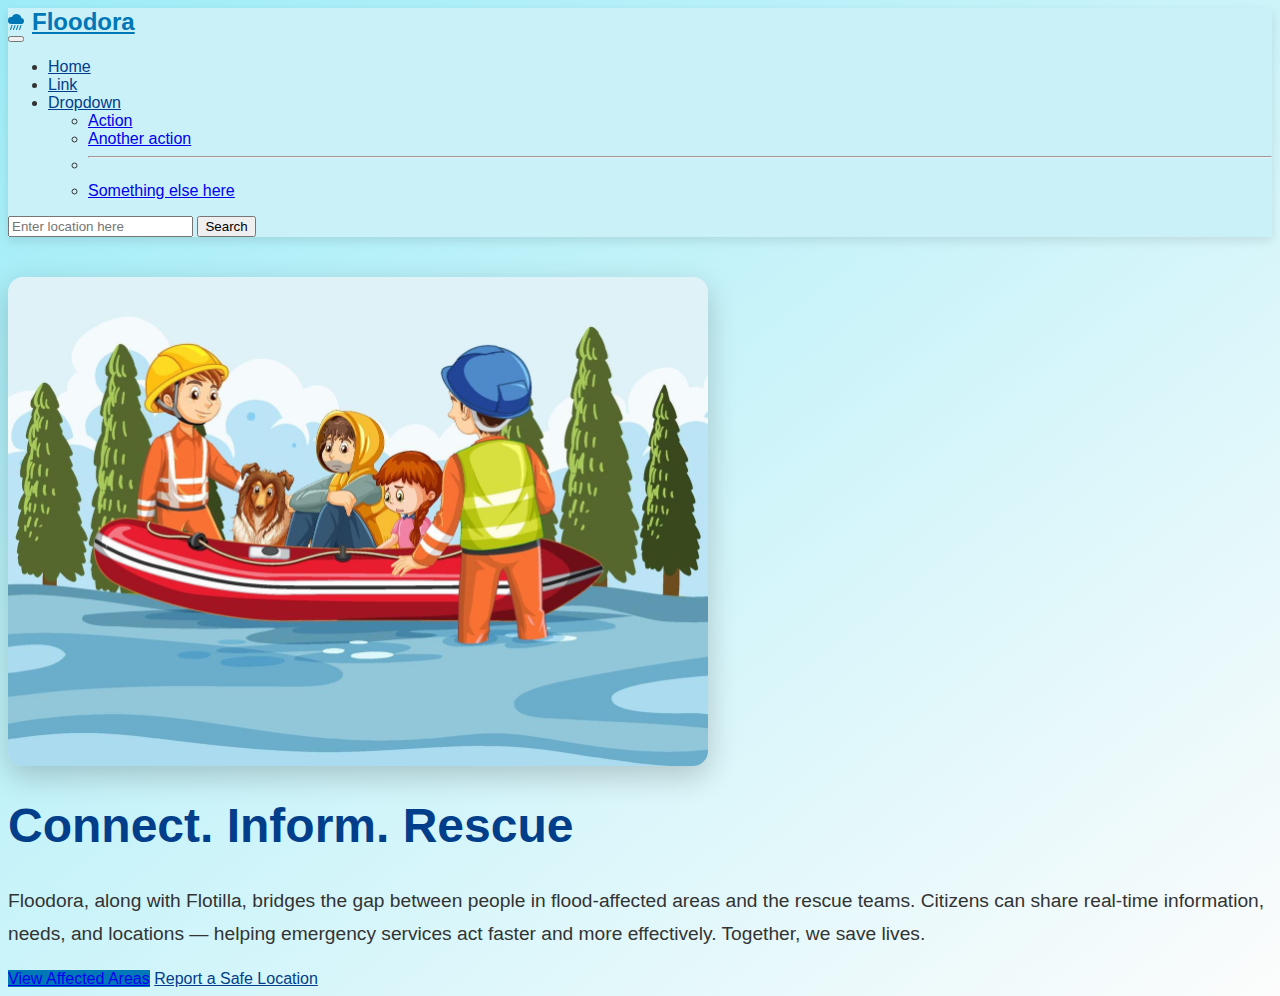
<file: index.html>
<dectype>
<!DOCTYPE html>
<html lang="en">
<head>
    <meta charset="UTF-8">
    <meta name="viewport" content="width=device-width, initial-scale=1.0">
    <title>My Web Page</title>
    <link href="https://cdn.jsdelivr.net/npm/bootstrap@5.3.7/dist/css/bootstrap.min.css" rel="stylesheet" integrity="sha384-LN+7fdVzj6u52u30Kp6M/trliBMCMKTyK833zpbD+pXdCLuTusPj697FH4R/5mcr" crossorigin="anonymous">
 <link rel="stylesheet" href="style.css">
</dectype>
</head>
<body>
    <nav class="navbar navbar-expand-lg bg-body-tertiary">
  <div class="container-fluid">
    <a class="navbar-brand" href="#"><svg xmlns="http://www.w3.org/2000/svg" width="16" height="16" fill="currentColor" class="bi bi-cloud-rain-heavy-fill" viewBox="0 0 16 16">
  <path d="M4.176 11.032a.5.5 0 0 1 .292.643l-1.5 4a.5.5 0 0 1-.936-.35l1.5-4a.5.5 0 0 1 .644-.293m3 0a.5.5 0 0 1 .292.643l-1.5 4a.5.5 0 0 1-.936-.35l1.5-4a.5.5 0 0 1 .644-.293m3 0a.5.5 0 0 1 .292.643l-1.5 4a.5.5 0 0 1-.936-.35l1.5-4a.5.5 0 0 1 .644-.293m3 0a.5.5 0 0 1 .292.643l-1.5 4a.5.5 0 0 1-.936-.35l1.5-4a.5.5 0 0 1 .644-.293m.229-7.005a5.001 5.001 0 0 0-9.499-1.004A3.5 3.5 0 1 0 3.5 10H13a3 3 0 0 0 .405-5.973"/>
</svg> Floodora</a>
    <button class="navbar-toggler" type="button" data-bs-toggle="collapse" data-bs-target="#navbarSupportedContent" aria-controls="navbarSupportedContent" aria-expanded="false" aria-label="Toggle navigation">
      <span class="navbar-toggler-icon"></span>
    </button>
    <div class="collapse navbar-collapse" id="navbarSupportedContent">
      <ul class="navbar-nav me-auto mb-2 mb-lg-0">
        <li class="nav-item">
          <a class="nav-link active" aria-current="page" href="#">Home</a>
        </li>
        <li class="nav-item">
          <a class="nav-link" href="#">Link</a>
        </li>
        <li class="nav-item dropdown">
          <a class="nav-link dropdown-toggle" href="#" role="button" data-bs-toggle="dropdown" aria-expanded="false">
            Dropdown
          </a>
          <ul class="dropdown-menu">
            <li><a class="dropdown-item" href="#">Action</a></li>
            <li><a class="dropdown-item" href="#">Another action</a></li>
            <li><hr class="dropdown-divider"></li>
            <li><a class="dropdown-item" href="#">Something else here</a></li>
          </ul>
        </li>
       
      </ul>
      <form class="d-flex" role="search">
        <input class="form-control me-2" type="search" placeholder="Enter location here" aria-label="Search"/>
        <button class="btn btn-outline-success" type="submit">Search</button>
      </form>
    </div>
  </div>
</nav>
<div class="container col-xxl-8 px-4 py-5">
     <div class="row flex-lg-row-reverse align-items-center g-5 py-5"> 
        <div class="col-10 col-sm-8 col-lg-6">
             <img src="flood.jpg" class="flood-img" alt="people being rescued" width="700" height="500" loading="lazy"> 
            </div>
             <div class="col-lg-6"> 
                <h1 class="display-5 fw-bold text-body-emphasis lh-1 mb-3">Connect. Inform. Rescue</h1> 
                <p class="lead">Floodora, along with Flotilla, bridges the gap between people in flood-affected areas and the rescue teams. Citizens can share real-time information, needs, and locations — helping emergency services act faster and more effectively. Together, we save lives.</p> 
                <div class="d-grid gap-2 d-md-flex justify-content-md-start"> 
                    <a href="flood-details.html" class="btn btn-primary btn-lg px-4 me-md-2">View Affected Areas</a>
<a href="#" class="btn btn-outline-secondary btn-lg px-4">Report a Safe Location</a>



                    </div>
                 </div> 
                </div> 
            </div>
<script src="https://cdn.jsdelivr.net/npm/bootstrap@5.3.7/dist/js/bootstrap.bundle.min.js" integrity="sha384-ndDqU0Gzau9qJ1lfW4pNLlhNTkCfHzAVBReH9diLvGRem5+R9g2FzA8ZGN954O5Q" crossorigin="anonymous"></script>
<script>
    document.getElementById("primaryBtn").addEventListener("click", function () {
        alert("Primary button clicked!");
    });

    document.getElementById("defaultBtn").addEventListener("click", function () {
        alert("Default button clicked!");
    });
</script>

</body>
</file>
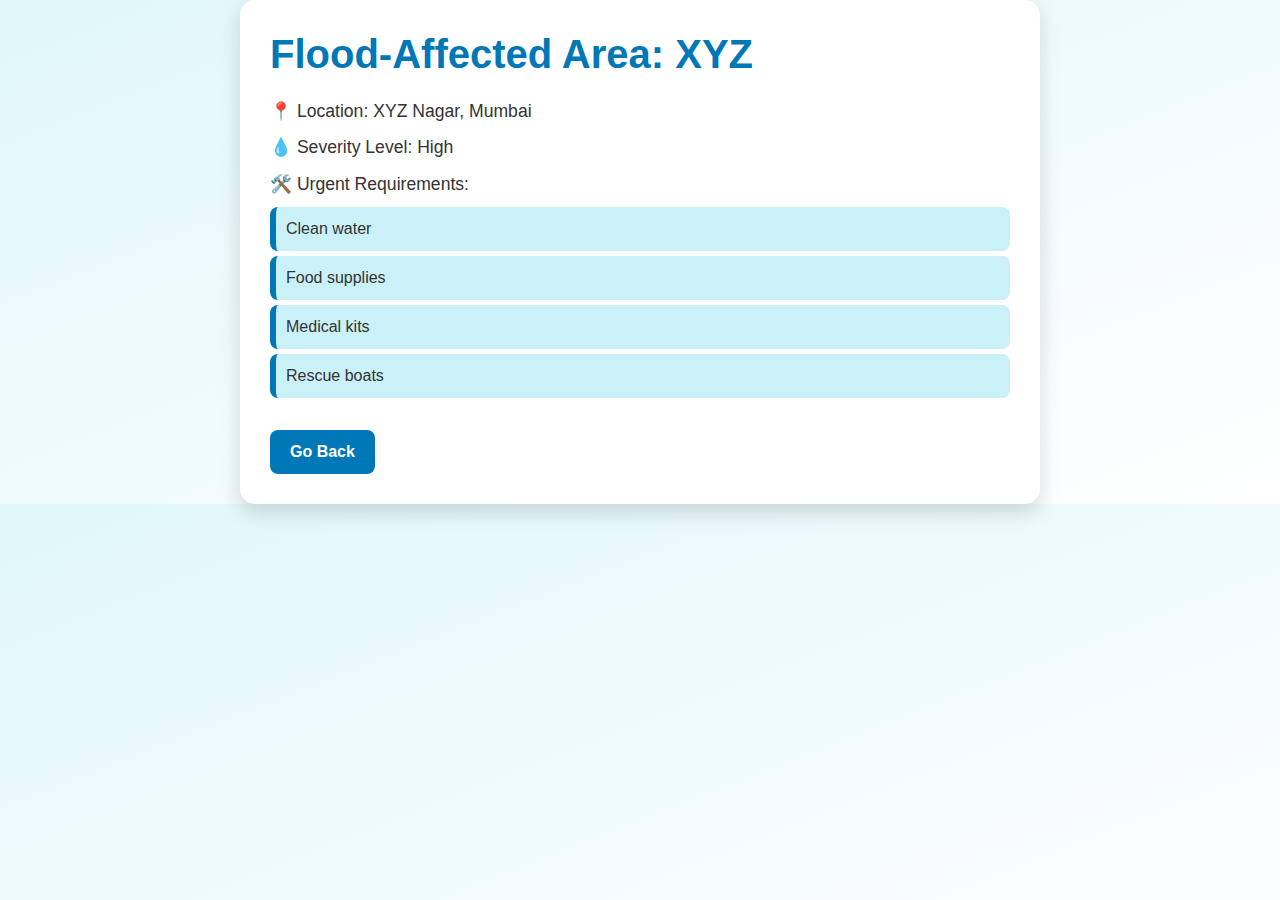
<file: flood-details.html>
<!DOCTYPE html>
<html lang="en">
<head>
  <meta charset="UTF-8">
  <title>Flood Area Details</title>
  <link href="https://cdn.jsdelivr.net/npm/bootstrap@5.3.7/dist/css/bootstrap.min.css" rel="stylesheet">
    <link rel="stylesheet" href="style2.css">
</head>
<body >
    <div class="container">
  
  <div class="main"> <h1>Flood-Affected Area: XYZ</h1></div>     
  <div class="main2"><p>📍 Location: XYZ Nagar, Mumbai</p>
  <p>💧 Severity Level: High</p>
  <p>🛠️ Urgent Requirements:</p></div>
  <div class="main3"><ul>
    <li>Clean water</li>
    <li>Food supplies</li>
    <li>Medical kits</li>
    <li>Rescue boats</li>
  </ul></div>
  <a href="index.html" class="btn btn-secondary mt-3">Go Back</a>
  </div>
    <script src="https://cdn.jsdelivr.net/npm/bootstrap@5.3.7/dist/js/bootstrap.bundle.min.js"></script>
</body>
</html>
</file>
<file: style.css>
/* === General Body === */
body {
  font-family: 'Segoe UI', Tahoma, Geneva, Verdana, sans-serif;
  background: linear-gradient(to bottom right, #9cecf7, #fcfcfc);
  color: #333;
}

/* === Navbar === */
.navbar {
  background-color: #caf0f8 !important;
  box-shadow: 0 4px 10px rgba(0, 0, 0, 0.1);
}

.navbar-brand {
  font-weight: bold;
  font-size: 1.5rem;
  color: #0077b6;
  display: flex;
  align-items: center;
}

.navbar-brand svg {
  margin-right: 8px;
}

.nav-link {
  font-weight: 500;
  color: #023e8a !important;
  transition: color 0.3s ease;
}

.nav-link:hover {
  color: #0077b6 !important;
}

/* === Hero Section === */
.container {
  margin-top: 40px;
}

h1 {
  color: #023e8a;
  font-size: 3rem;
  font-weight: 700;
}

p.lead {
  font-size: 1.2rem;
  line-height: 1.7;
}

/* === Buttons === */
.btn-primary {
  background-color: #0077b6;
  border: none;
  transition: background-color 0.3s ease;
}

.btn-primary:hover {
  background-color: #023e8a;
}

.btn-outline-secondary {
  border-color: #023e8a;
  color: #023e8a;
  transition: all 0.3s ease;
}

.btn-outline-secondary:hover {
  background-color: #023e8a;
  color: #fff;
}

/* === Image Styling === */
.flood-img {
  border-radius: 15px;
  box-shadow: 0 10px 30px rgba(0, 0, 0, 0.2);
  max-width: 100%;
  height: auto;
}

/* === Responsive Adjustments === */
@media (max-width: 650px) {
  h1 {
    font-size: 2.2rem;
    text-align: center;
  }

  .lead {
    text-align: center;
  }

  .d-grid {
    justify-content: center !important;
  }

  .flood-img {
    margin-bottom: 20px;
  }
}
</file>
<file: style2.css>
/* General body styling */
body {
  font-family: 'Segoe UI', Tahoma, Geneva, Verdana, sans-serif;
  background: linear-gradient(to bottom right, #e0f7fa, #ffffff);
  color: #333;
}

/* Main container */
.container {
  background-color: #ffffff;
  padding: 30px;
  border-radius: 15px;
  box-shadow: 0 8px 20px rgba(0, 0, 0, 0.15);
  max-width: 800px;
  margin: auto;
}

/* Heading */
.main h1 {
  color: #0077b6;
  font-size: 2.5rem;
  font-weight: 700;
  margin-bottom: 20px;
}

/* Sub info section */
.main2 p {
  font-size: 1.1rem;
  margin-bottom: 10px;
}

/* List styling */
.main3 ul {
  list-style-type: none;
  padding: 0;
}

.main3 ul li {
  padding: 10px;
  margin: 5px 0;
  background-color: #caf0f8;
  border-left: 6px solid #0077b6;
  border-radius: 8px;
  font-weight: 500;
}

/* Button styling */
.btn-secondary {
  background-color: #0077b6;
  border: none;
  padding: 10px 20px;
  font-weight: 600;
  font-size: 1rem;
  border-radius: 8px;
  transition: background-color 0.3s ease;
}

.btn-secondary:hover {
  background-color: #023e8a;
  color: #fff;
}
</file>
